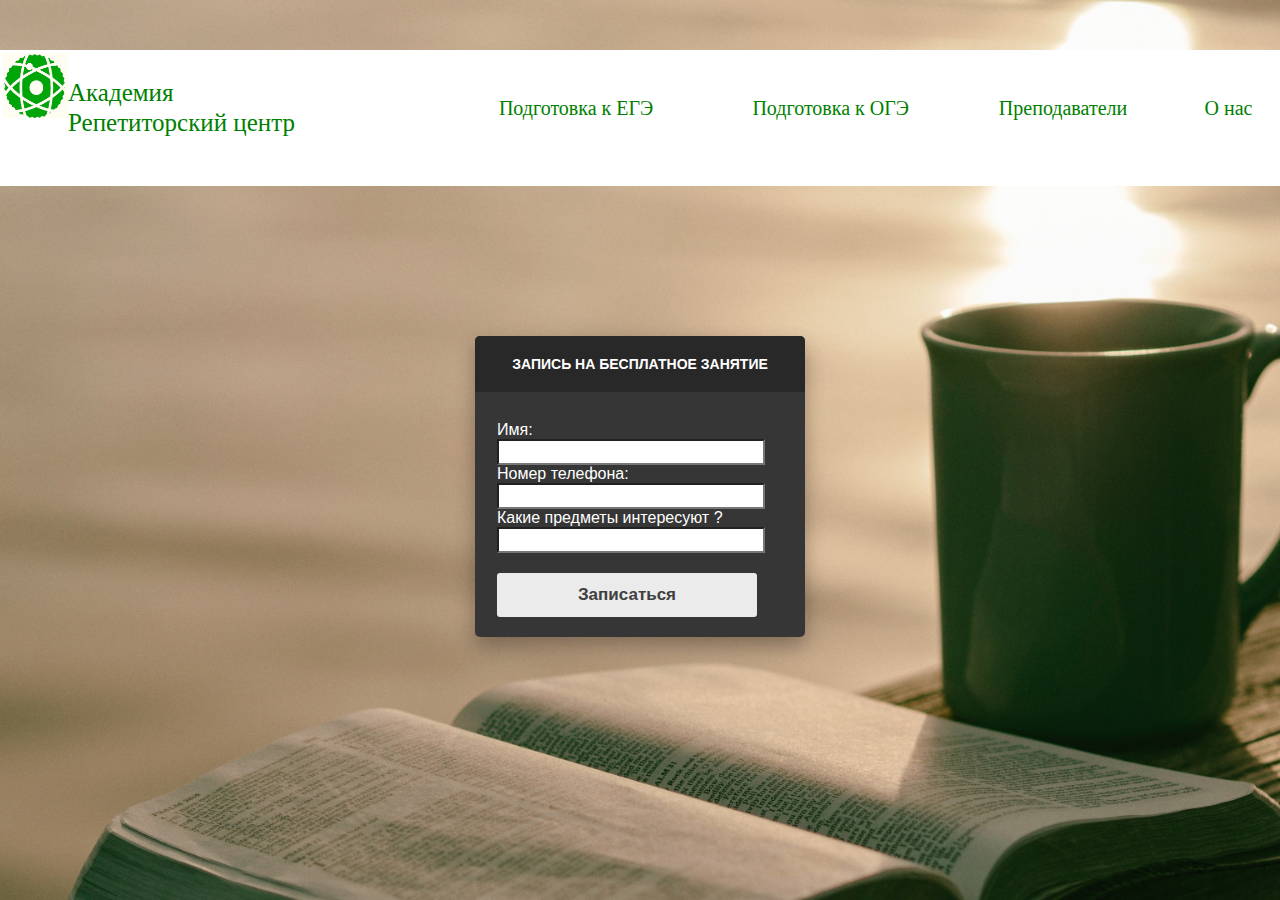
<file: index.html>
<!DOCTYPE html>
<html>
<head>
	<meta charset="UTF-8">
	<title>Запись на бесплатное</title>
	
	
	<link rel="stylesheet" href="style1.css">
	<link rel="shortcut icon" href="logo.png" type="image/x-icon">
</head>

<body>
    <header> 
        <h1></h1>
        </header>
<table id="table1">
<tr>
    <td class="td1"><img src="logo.png" alt="Академия - репетиторский центр" align = left height=65px width=65px>
        <p id="logo"><A href="homepage.html">Академия <br/>Репетиторский центр</A></p></td>
    <td class="td4"><p id="shapka"><A href="ege.html">Подготовка к ЕГЭ</A></p></td>
    <td class="td4"><p id="shapka"><A href="oge.html">Подготовка к ОГЭ</A></p></td>
    <td class="td2"><p id="shapka"><A href="teacher.html">Преподаватели</A></p></td>
    <td class="td3"><p id="shapka"><A href="onas.html">О нас</A></p></td>
    <td class="td2"><A href="homepage.html" id="knopka"><button id="button1"><p>Главная страница</p></button></A></td>
</tr>
<tr>
    <td colspan="3" class="td5"><p></p></td>
    <td colspan="2" class="td5"></td>
</tr>
</table>


    <div id="login-form">
      <h1>Запись на бесплатное занятие</h1>
        <fieldset>
            <form action="javascript:void(0);" method="get">
                Имя:<br>
                    <input type="text" name="name" size=”15” maxlength=”20” value="" ><br>
                    Номер телефона:<br>
                    <input type="text" name="name" size=”15” maxlength=”20” value="" ><br>
                    Какие предметы интересуют ?<br>
                    <input type="text" name="name" size=”15” maxlength=”20” value="" ><br>
                <input type="submit" value="Записаться">
            </form>
        </fieldset>
    </div> 
</body>
</html>
</file>
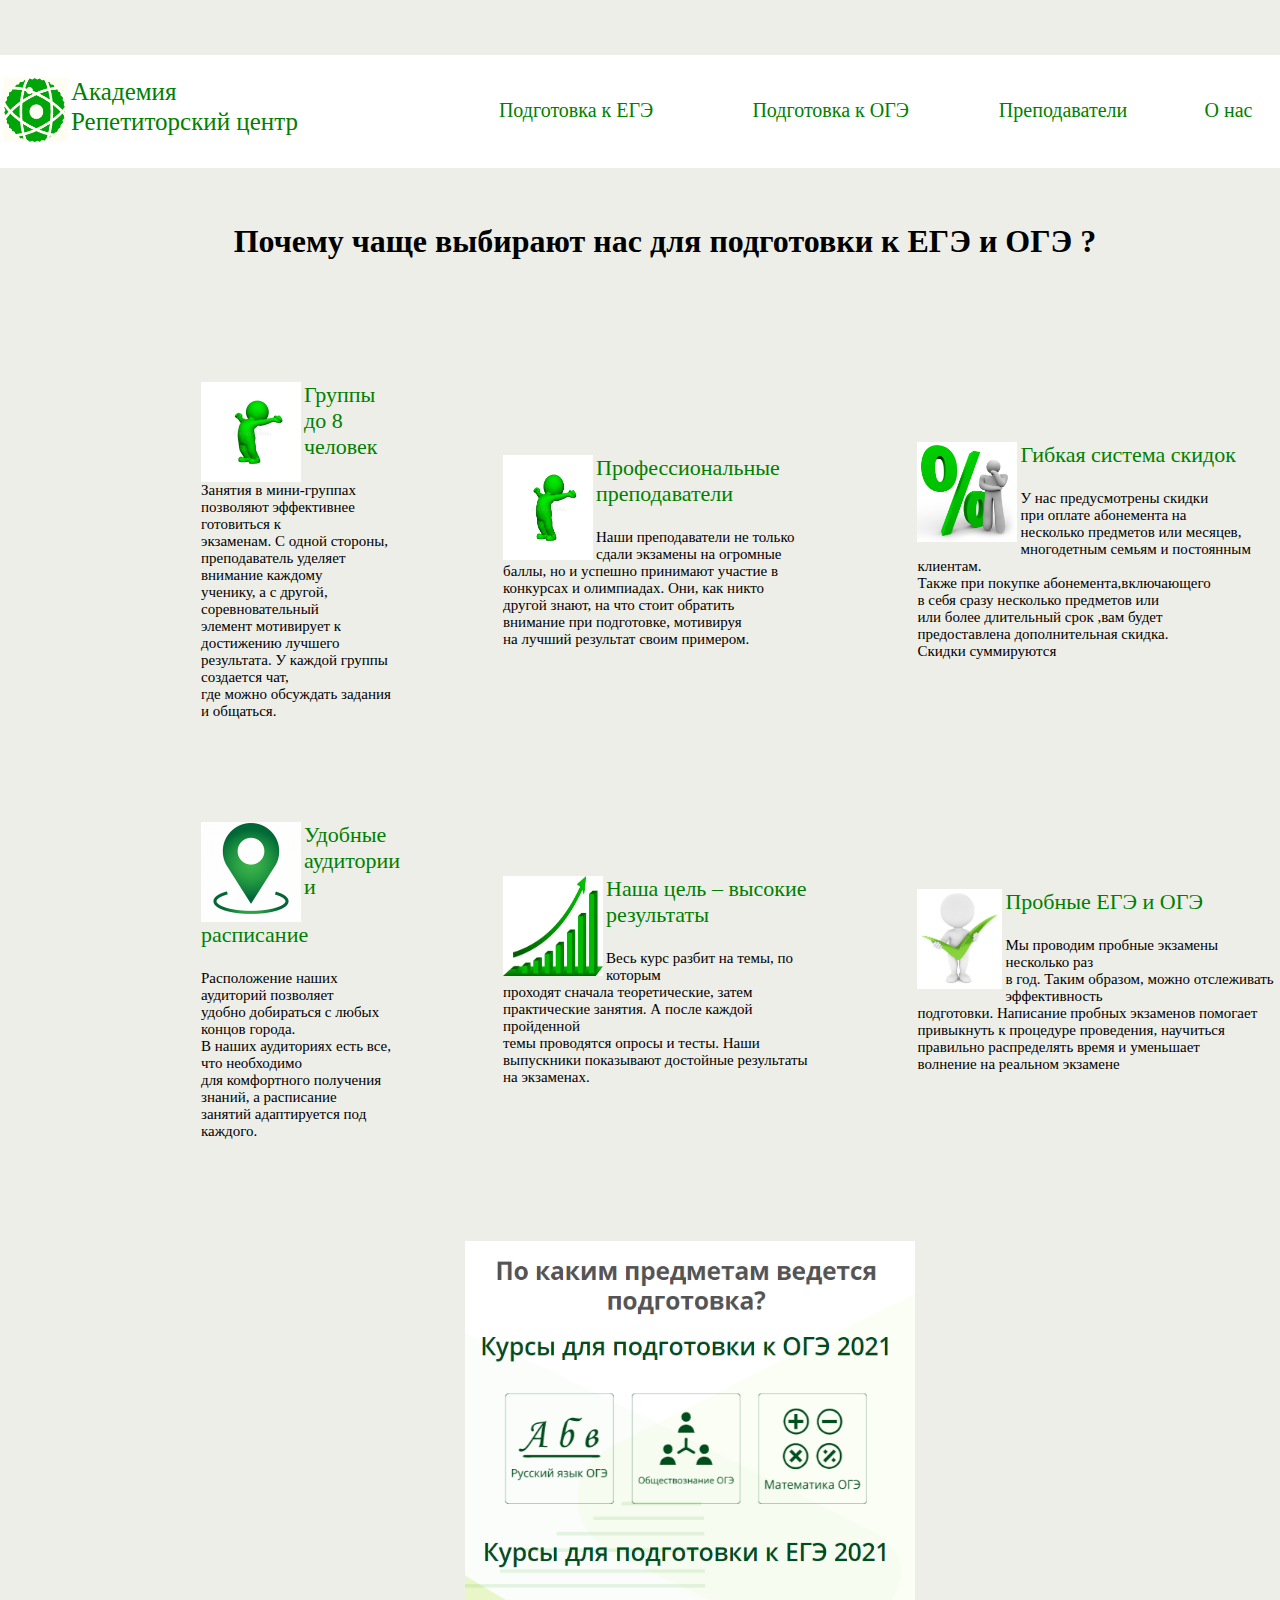
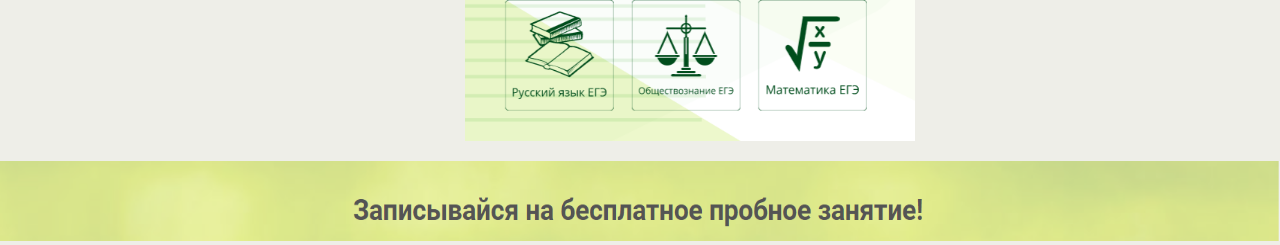
<file: onas.html>
<html>
<head> 
<Title> ЕГЭ </Title>
<meta charset="utf-8">
<link rel="stylesheet" href="ege.css">
<link rel="shortcut icon" href="logo.png" type="image/x-icon">
</head>
<body>
    <header> 
        <h1></h1>
        </header>
<table id="table1">
<tr>
    <td class="td1"><img src="logo.png" alt="Академия - репетиторский центр" align = left height=65px width=65px>
        <p id="logo"><A href="homepage.html">Академия <br/>Репетиторский центр</A></p></td>
    <td class="td4"><p id="shapka"><A href="ege.html">Подготовка к ЕГЭ</A></p></td>
    <td class="td4"><p id="shapka"><A href="oge.html">Подготовка к ОГЭ</A></p></td>
    <td class="td2"><p id="shapka"><A href="teacher.html">Преподаватели</A></p></td>
    <td class="td3"><p id="shapka"><A href="onas.html">О нас</A></p></td>
    <td class="td2"><A href="index.html" id="knopka"><button id="button1"><p>ЗАПИСАТЬСЯ НА ЗАНЯТИЕ</p></button></A></td>
</tr>
<tr>
    <td colspan="3" class="td5"><p></p></td>
    <td colspan="2" class="td5"></td>
</tr>
</table>

<h1>Почему чаще выбирают нас для подготовки к ЕГЭ и ОГЭ ?</h1>
<table width=100% height=100%px id ="table2" >
    <td width="200px"> <p><img src="o1.png" width="100px" height="100px" align="left" /> Группы до 8 человек<br></p>
        <p1>
        Занятия в мини-группах позволяют
        эффективнее готовиться к <br>экзаменам.
        С одной стороны, преподаватель
        уделяет внимание каждому<br> ученику,
         а с другой, соревновательный <br>элемент
          мотивирует к достижению лучшего<br> результата.
           У каждой группы создается чат, <br>где можно 
           обсуждать задания и общаться.
        </p1>
    </td>
    <td><p><img src="o1.png" width="90px" height="105px" align="left" /> Профессиональные преподаватели<br></p>
        <p1>
            Наши преподаватели не только<br> сдали экзамены на огромные<br> баллы, но и успешно принимают участие в<br> конкурсах и олимпиадах. Они, как никто<br> другой знают, на что стоит обратить<br> внимание при подготовке, мотивируя <br>на лучший результат своим примером.<br> 
        </p1></td><td><p><img src="o4.png" width="100px" height="100px" align="left" /> Гибкая система скидок<br></p>
            <p1>
                У нас предусмотрены скидки <br>при оплате абонемента на<br> несколько предметов или месяцев, многодетным семьям и постоянным клиентам.<br>Также при покупке абонемента,включающего <br> в себя сразу несколько предметов или <br> или более длительный срок ,вам будет<br> предоставлена дополнительная скидка. <br> Скидки суммируются<br>
            </p1></td>
    <tr> <td><p><img src="o3.png" width="100px" height="100px" align="left" /> Удобные аудитории и расписание<br></p>
        <p1>
            Расположение наших аудиторий позволяет<br> удобно добираться с любых концов города.<br> В наших аудиториях есть все, что необходимо<br> для комфортного получения знаний, а расписание<br> занятий адаптируется под каждого.
        </p1></td><td><p><img src="o5.png" width="100px" height="100px" align="left" /> Наша цель – высокие результаты<br></p>
            <p1>
                Весь курс разбит на темы, по которым <br>проходят сначала теоретические, затем <br>практические занятия. А после каждой пройденной<br> темы проводятся опросы и тесты. Наши<br> выпускники показывают достойные результаты <br>на экзаменах.
            </p1></td><td><p><img src="o6.png" width="85px" height="100px" align="left" /> Пробные ЕГЭ и ОГЭ<br></p>
                <p1>
                    Мы проводим пробные экзамены несколько раз<br> в год. Таким образом, можно отслеживать эффективность<br> подготовки. Написание пробных экзаменов помогает<br> привыкнуть к процедуре проведения, научиться <br>правильно распределять время и уменьшает <br>волнение на реальном экзамене
                </p1></td>
    </tr>
          
   </table>
   

   <h2><img src="o7.png" height= 500px  width = 450px ></h2>

<h7><img src="ege5.png" height= 80px  width = 100% ></h7>



</body>
</html>
</file>
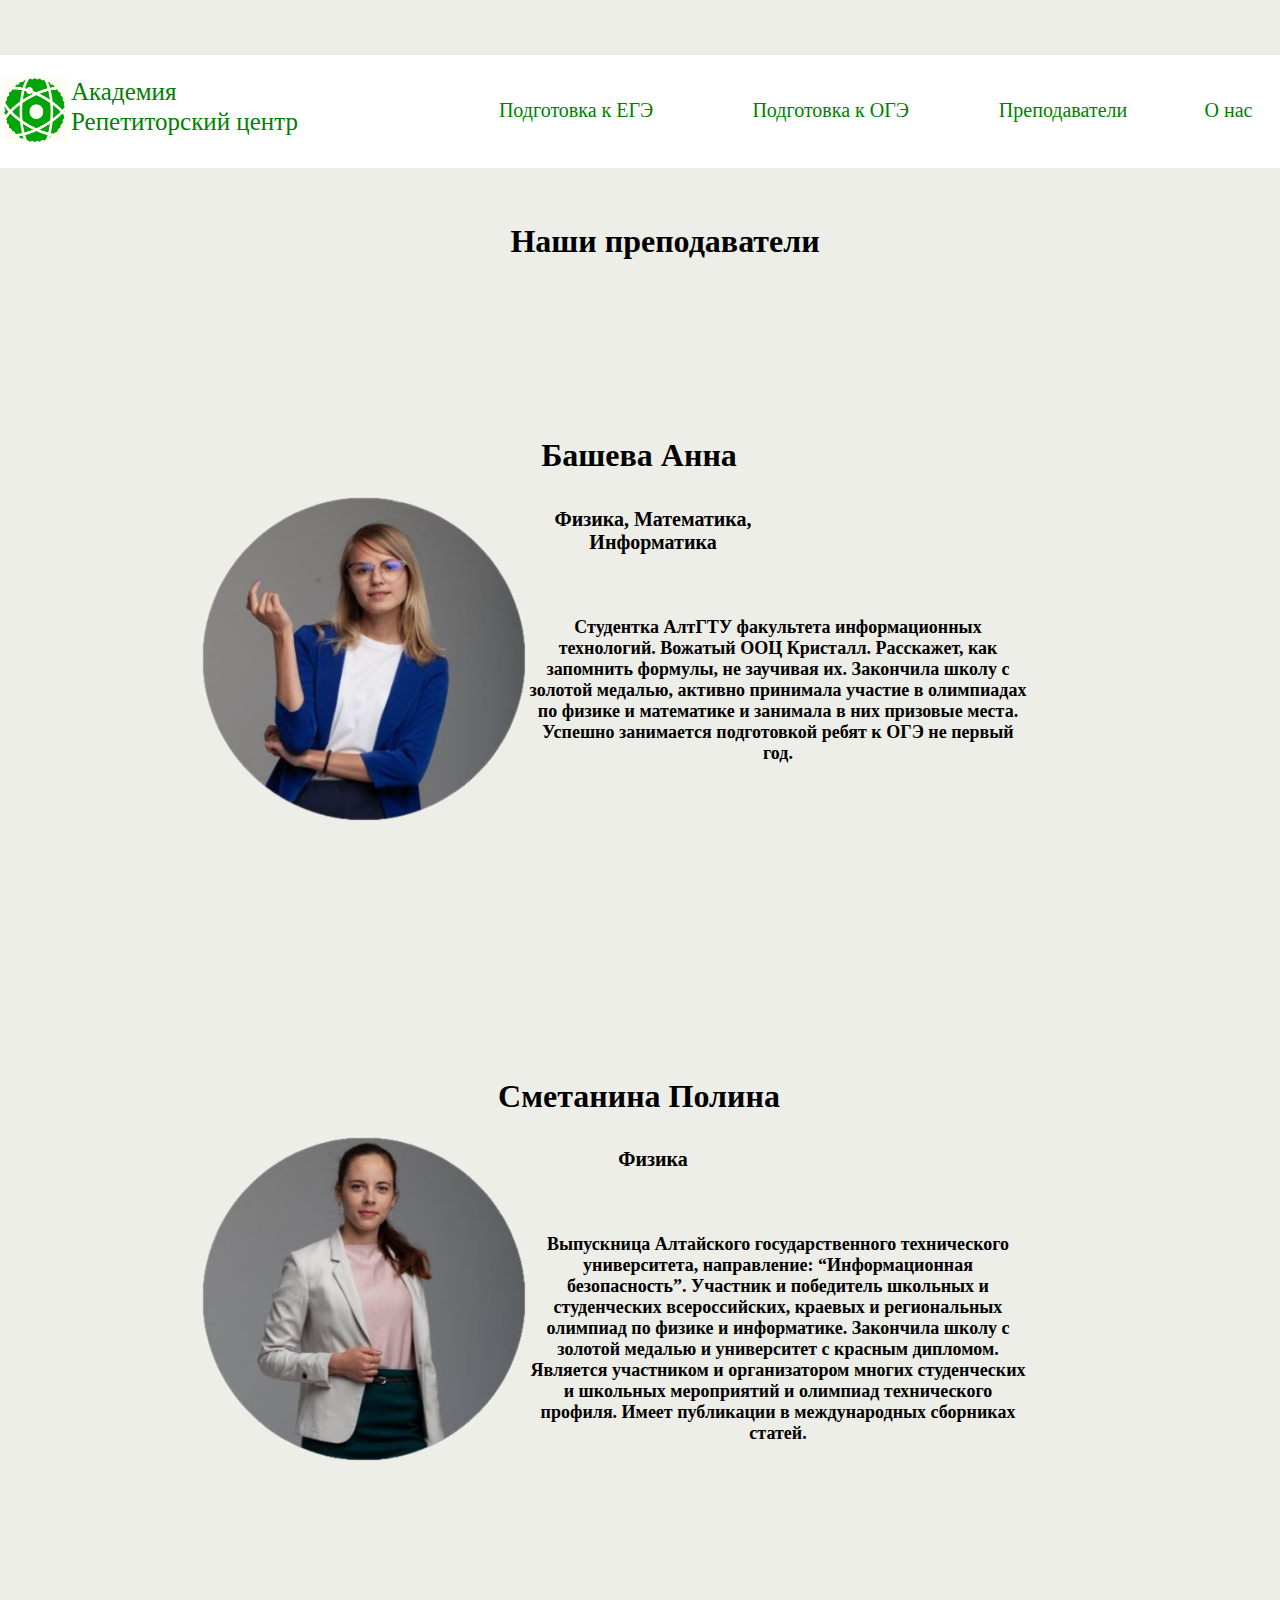
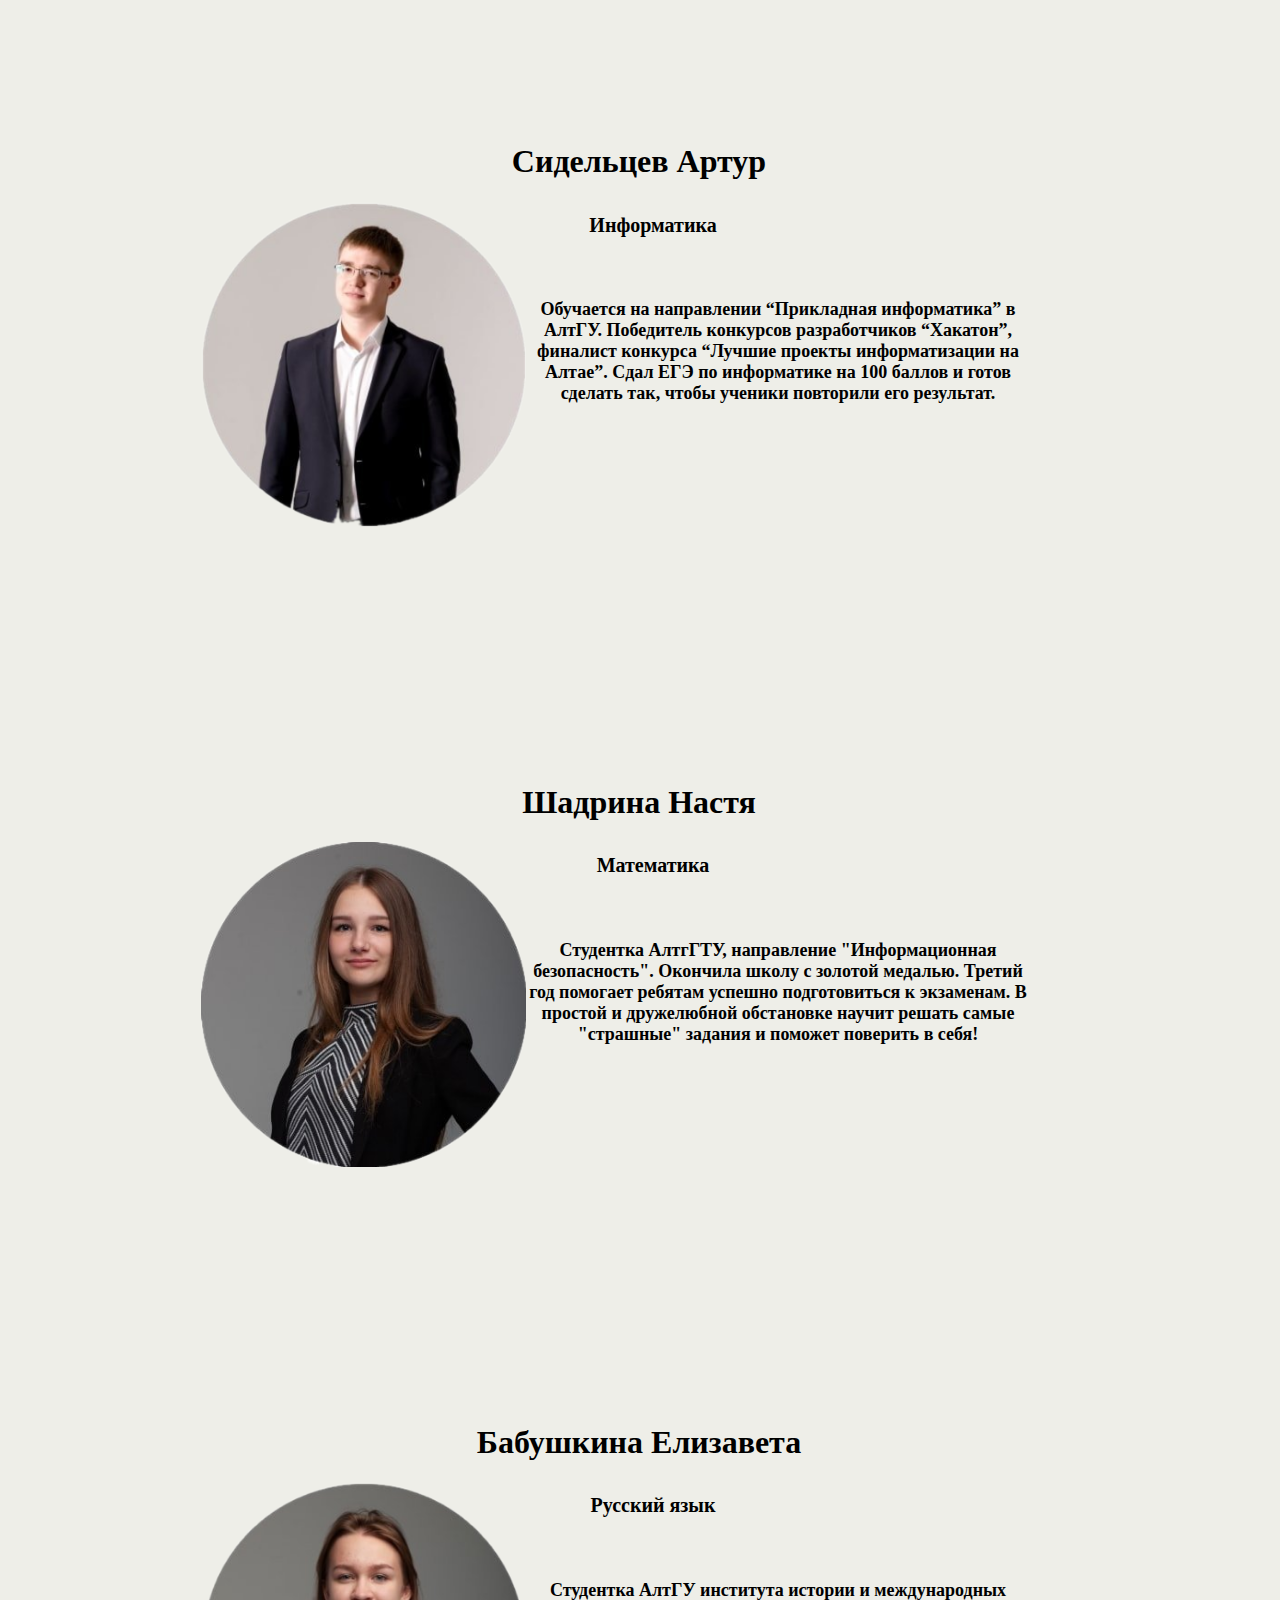
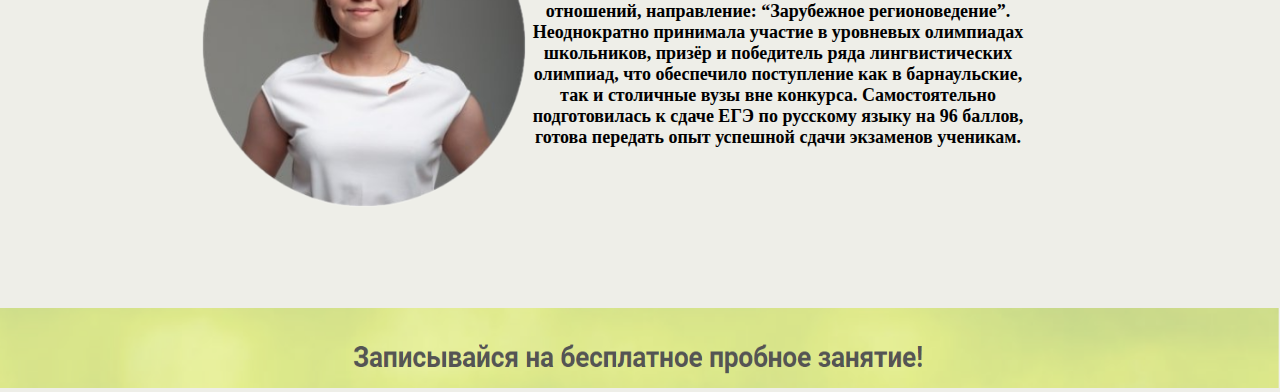
<file: teacher.html>
<html>
<head> 
<Title> ЕГЭ </Title>
<meta charset="utf-8">
<link rel="stylesheet" href="ege.css">
<link rel="shortcut icon" href="logo.png" type="image/x-icon">
</head>
<body>
    <header> 
        <h1></h1>
        </header>
<table id="table1">
<tr>
    <td class="td1"><img src="logo.png" alt="Академия - репетиторский центр" align = left height=65px width=65px>
        <p id="logo"><A href="homepage.html">Академия <br/>Репетиторский центр</A></p></td>
    <td class="td4"><p id="shapka"><A href="ege.html">Подготовка к ЕГЭ</A></p></td>
    <td class="td4"><p id="shapka"><A href="oge.html">Подготовка к ОГЭ</A></p></td>
    <td class="td2"><p id="shapka"><A href="teacher.html">Преподаватели</A></p></td>
    <td class="td3"><p id="shapka"><A href="onas.html">О нас</A></p></td>
    <td class="td2"><A href="index.html" id="knopka"><button id="button1"><p>ЗАПИСАТЬСЯ НА ЗАНЯТИЕ</p></button></A></td>
</tr>
<tr>
    <td colspan="3" class="td5"><p></p></td>
    <td colspan="2" class="td5"></td>
</tr>
</table>

<h1>Наши преподаватели</h1>
<table  id ="table2" >
    <td>
            <h1 >   Башева Анна</h1>

                <img src="tec4.png" height= 325px  width = 325px align="left" >
                <h5>Физика, Математика, Информатика</h5>
                <h6>  <br>Студентка АлтГТУ факультета информационных технологий. Вожатый ООЦ Кристалл. Расскажет, как запомнить формулы, не заучивая их. Закончила школу с золотой медалью, активно принимала участие в олимпиадах по физике и математике и занимала в них призовые места. Успешно занимается подготовкой ребят к ОГЭ не первый год.  </td>
                <td>
                    <h1></h1>
                </td>

                <tr></tr>
                <td>
                <h1 >  Сметанина Полина</h1>
                <img src="tec2.png" height= 325  width = 325 align="left" >
                <h5>Физика</h5>
                <h6> <br>  Выпускница Алтайского государственного технического университета, направление: “Информационная безопасность”. Участник и победитель школьных и студенческих всероссийских, краевых и региональных олимпиад по физике и информатике. Закончила школу с золотой медалью и университет с красным дипломом. Является участником и организатором многих студенческих и школьных мероприятий и олимпиад технического профиля. Имеет публикации в международных сборниках статей. 
                </td>
                <td></td>
                <tr></tr>
                <td>
                <h1>   Сидельцев Артур</h1>
                <img src="tec3.png" height= 325  width = 325 align="left">
                <h5>Информатика </h5>
                <h6><br>  Обучается на направлении “Прикладная информатика” в АлтГУ. Победитель конкурсов разработчиков “Хакатон”, финалист конкурса “Лучшие проекты информатизации на Алтае”. Сдал ЕГЭ по информатике на 100 баллов и готов сделать так, чтобы ученики повторили его результат. 
                </td>
                <td></td>

                <tr></tr>
                 <td>
                <h1 >   Шадрина Настя</h1>
                <img src="tec1.png" height= 325px  width = 325 align="left">
                <h5>Математика</h5>
                <h6>  <br>Студентка АлтгГТУ, направление "Информационная безопасность". Окончила школу с золотой медалью. Третий год помогает ребятам успешно подготовиться к экзаменам. В простой и дружелюбной обстановке научит решать самые "страшные" задания и поможет поверить в себя! 
                </td>
                <td></td>

                <tr></tr>
                 <td>
                <h1 >   Бабушкина Елизавета</h1>
                <img src="tec5.png" height= 325px  width = 325px align="left">
                <h5>Русский язык</h5>
                <h6> <br> Студентка АлтГУ института истории и международных отношений, направление: “Зарубежное регионоведение”. Неоднократно принимала участие в уровневых олимпиадах школьников, призёр и победитель ряда лингвистических олимпиад, что обеспечило поступление как в барнаульские, так и столичные вузы вне конкурса. Самостоятельно подготовилась к сдаче ЕГЭ по русскому языку на 96 баллов, готова передать опыт успешной сдачи экзаменов ученикам. 
                </td>
                <td></td>

              
   </table>
<h7><img src="ege5.png" height= 80px  width = 100% ></h7>



</body>
</html>
</file>
<file: style1.css>
@charset "utf-8";

html { 
  background: url(pr1.png) no-repeat center center fixed; 
  -webkit-background-size: cover;
  -moz-background-size: cover;
  -o-background-size: cover;
  background-size: cover;
}

body {
	color: #ffffff;
  font-family: 'Open Sans', sans-serif;
	font-size: 16px;

}

#login-form {
	background-color: #363636;
	border-radius: 5px;
	-moz-border-radius: 5px;
	-webkit-border-radius: 5px;		
	margin: 150px auto;
	width: 330px;
  font-family: 'Open Sans', sans-serif;
	font-size: 16px;
  -webkit-box-shadow:  0px 10px 20px 0px rgba(0, 0, 0, 0.3);
   box-shadow:  0px 10px 20px 0px rgba(0, 0, 0, 0.3);
  
}

#login-form h1 {
	background-color: #292829;
	border-radius: 5px 5px 0px 0px;
	-moz-border-radius: 5px 5px 0px 0px;
	-webkit-border-radius: 5px 5px 0px 0px;
	color: #fff;
	padding: 20px;
	text-align: center;
	text-transform: uppercase;
  font-family: 'Open Sans', sans-serif;
	font-size: 14px;

}

#login-form fieldset {
	border: none;
	padding: 20px;
	position: relative;
}


#login-form fieldset form {
	overflow: hidden;
	width: 270px;
}

#login-form fieldset form input {
	font-family: Arial, Helvetica, sans-serif;
	font-size: 17px;
	outline: none;
  -webkit-appearance:none;
  width: 260px;
 text-align:  center;
  position: center;
  

}

#login-form fieldset form input[type="email"] {
	border: 1px solid #292829;
	border-radius: 3px 3px 0px 0px;
	-moz-border-radius: 3px 3px 0px 0px;
	-webkit-border-radius: 3px 3px 0px 0px;
	padding: 12px 10px;
	width: 238px;
  -webkit-appearance:none;
}

#login-form fieldset form input[type="password"] {
	border: 1px solid #292829;
	border-top: none;
	border-radius: 0px 0px 3px 3px;
	-moz-border-radius: 0px 0px 3px 3px;
	-webkit-border-radius: 0px 0px 3px 3px;
	padding: 12px 10px;
	width: 238px;
  -webkit-appearance:none;
}

#login-form fieldset form input[type="submit"] {
	background-color: #ebebeb;
	border: none;
	border-radius: 3px;
	-moz-border-radius: 3px;
	-webkit-border-radius: 3px;
	color: #404040;
	cursor: pointer;
	float: none;
	font-weight: bold;
	margin-top: 20px;
	padding: 12px 12px;
  -webkit-appearance: none;
  
}

#login-form fieldset form input[type="submit"]:hover {
	background-color: #e0e0e0;
	
}

#login-form fieldset form span:before {
	background-color: #c9c9c9;
	border-radius: 50%;
	-moz-border-radius: 50%;
	-webkit-border-radius: 50%;
	content: "?";
	display: inline-block;
	height: 20px;
	line-height: 20px;
	margin-right: 10px;
	text-align: center;
	width: 20px;
	
}

#login-form fieldset form span {
	font-size: 12px;
	margin-top: 40px;
}

#login-form fieldset form span a{
	color: #eb6d1a;
	text-decoration: none;	
}

#login-form fieldset form span a:hover {
	color: #eb6d1a;
}


.vladmaxi-top{
	line-height: 24px;
	font-size: 11px;
	background: #eee;
	text-transform: uppercase;
	z-index: 9999;
	
	position: fixed;
	top:0;
	left:0;
	width:100%;
	font-family: calibri;
	font-size: 13px;
	box-shadow: 1px 0px 2px rgba(0,0,0,0.2);
	-webkit-animation: slideOut 0.5s ease-in-out 0.3s backwards;
}
@-webkit-keyframes slideOut{
	0%{top:-30px; opacity: 0;}
	100%{top:0px; opacity: 1;}
}

.vladmaxi-top a{
	padding: 0px 10px;
	letter-spacing: 1px;
	color: #333;
	text-shadow: 0px 1px 1px #fff;
	display: block;
	
	float: left;
	text-decoration:none;
}
.vladmaxi-top a:hover{
	background: #fff;
}
.vladmaxi-top span.right{
	float: right;
}
.vladmaxi-top span.right a{
	float: left;
	display: block;
}
body {  padding: 0;
    margin: 0;
    font-family: Tahoma, serif;
    background-size: cover;
    width: auto;
   
}

#table1 {  /*основная таблица*/
    width:1500px ;
	background: rgb(255, 255, 255); 
	height: 1px;
	margin-top: 50px;
}


.td1 {width: 30%;}
.td2 {width: 14%;}
.td3 {width: 8%;}
.td4 {width: 17%;}
.td5 {width: 50%;}

A{color:green;
text-decoration: none;}

#shapka {
font-size: 20px;
font-style: normal;
font-weight: normal;
font-stretch: normal;
font-family: Georgia, 'Times New Roman', Times, serif;
text-align: center;
color: green;
line-height: 30px;
padding: .5em .5em;
}

#button1 {/*кнопка записаться на занятие*/
    color: #fffcf1; 
    text-decoration: none; 
    user-select: none; 
    background:rgb(233, 238, 233); 
    padding: .1em .5em; 
    outline: none; 
    font-size: 15px;
    font-family: Georgia, 'Times New Roman', Times, serif;
    border-radius: 10px;
} 
#button1:hover { background:rgb(69, 204, 69); } /* при наведении курсора мышки */
#button1:active { background:rgb(205, 214, 205); } /* при нажатии */

#logo {  /*название*/
    font-size: 25px;
    font-style: normal;
    font-weight: normal;
    font-stretch: normal;
    font-family: Georgia, 'Times New Roman', Times, serif;
    text-align: left;
    color: green;
    line-height: 30px;
}

h8{
    text-align: center;
    margin-top: 55px;
  margin-left: 50px;
}
#table2{
    float: left;
    margin-left: 100px;
    border-radius: 10px;
    border-spacing: 100px;
    
    
}
h2{
    text-align: center;
    margin-top: 55px;
  margin-left: 100px;
}
h3{
    text-align: center;
    margin-top: 55px;
  margin-left: 250px;
  line-height: 1;
  width: 1000px;
	
  line-height: 1.7;
}
h4{
    margin-left: 150px;
}
p{
    font-size: 22  ;
    color: green;
}
p1{
    font-size: 15;
}
h5{margin-right: 250px;
    text-align: center;
font-size: 20;
}
h6{
    font-size: 18;
    margin-left: 50px;
    text-align: center;
}
h7{
    text-align: center;
font-size: 20;
}
</file>
<file: ege.css>
body {  padding: 0;
    margin: 0;
    font-family: Tahoma, serif;
    background-size: cover;
    width: auto;
    background: rgb(238, 238, 232);
}

#table1 {  /*основная таблица*/
    width:1500px ;
    background: rgb(255, 255, 255); 
}


.td1 {width: 30%;}
.td2 {width: 14%;}
.td3 {width: 8%;}
.td4 {width: 17%;}
.td5 {width: 50%;}

A{color:green;
text-decoration: none;}

#shapka {
font-size: 20px;
font-style: normal;
font-weight: normal;
font-stretch: normal;
font-family: Georgia, 'Times New Roman', Times, serif;
text-align: center;
color: green;
line-height: 30px;
padding: .5em .5em;
}

#button1 {/*кнопка записаться на занятие*/
    color: #fffcf1; 
    text-decoration: none; 
    user-select: none; 
    background:rgb(238, 238, 232); 
    padding: .1em .5em; 
    outline: none; 
    font-size: 15px;
    font-family: Georgia, 'Times New Roman', Times, serif;
    border-radius: 10px;
} 
#button1:hover { background:rgb(69, 204, 69); } /* при наведении курсора мышки */
#button1:active { background:rgb(205, 214, 205); } /* при нажатии */

#logo {  /*название*/
    font-size: 25px;
    font-style: normal;
    font-weight: normal;
    font-stretch: normal;
    font-family: Georgia, 'Times New Roman', Times, serif;
    text-align: left;
    color: green;
    line-height: 30px;
}

h1{
    text-align: center;
    margin-top: 55px;
  margin-left: 50px;
}
#table2{
    float: left;
    margin-left: 100px;
    border-radius: 10px;
    border-spacing: 100px;
    
    
}
h2{
    text-align: center;
    margin-top: 55px;
  margin-left: 100px;
}
h3{
    text-align: center;
    margin-top: 55px;
  margin-left: 250px;
  line-height: 1;
  width: 1000px;
  color: rgb(102, 98, 94);
  line-height: 1.7;
}
h4{
    margin-left: 150px;
}
p{
    font-size: 22  ;
    color: green;
}
p1{
    font-size: 15;
}
h5{margin-right: 250px;
    text-align: center;
font-size: 20;
}
h6{
    font-size: 18;
    margin-left: 50px;
    text-align: center;
}
h7{
    text-align: center;
font-size: 20;
}
</file>
